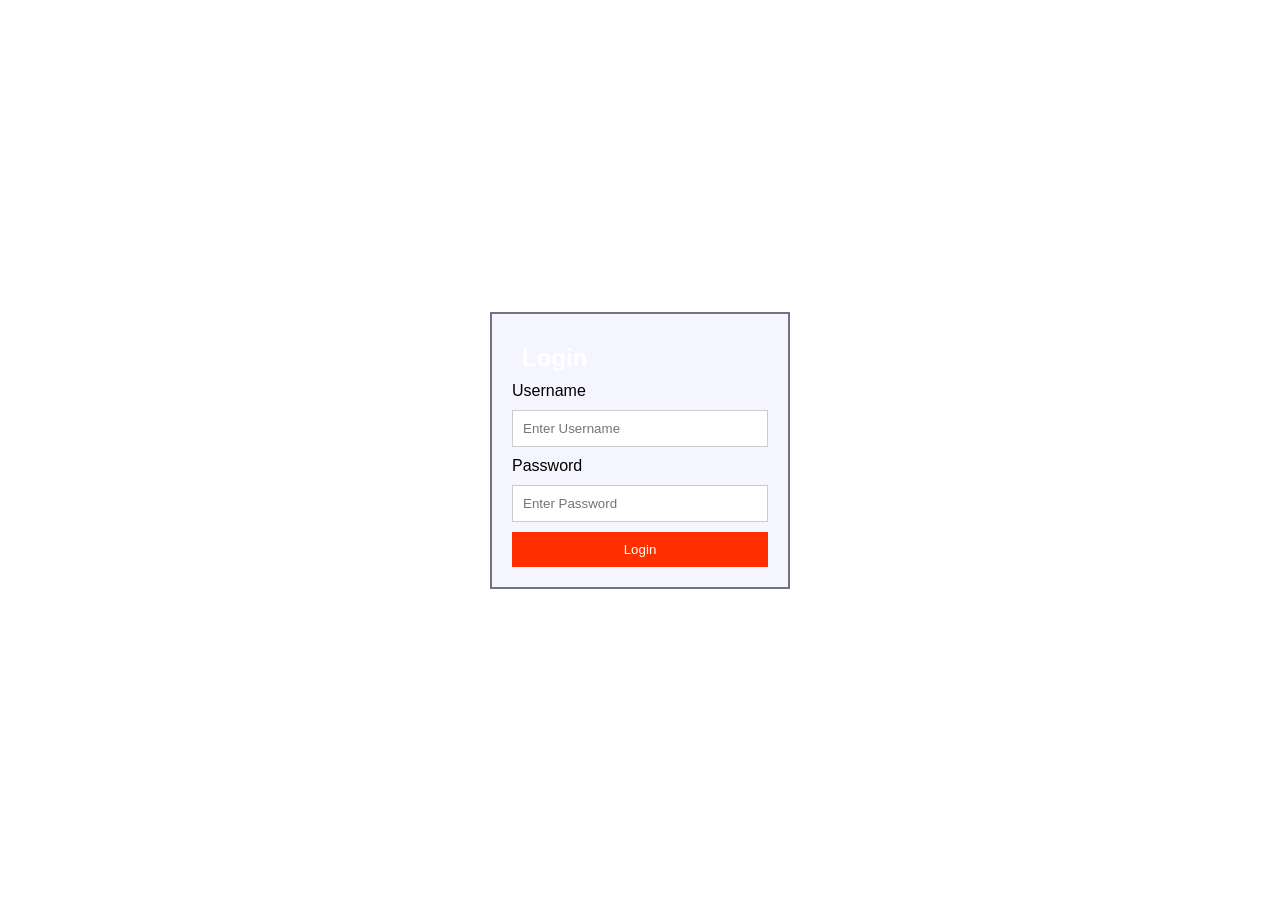
<file: index.html>
<!DOCTYPE html>
<html lang="en">
<head>
    <meta charset="UTF-8">
    <meta name="viewport" content="width=device-width, initial-scale=1.0">
    <title>ACTIVITY 6 & 7</title>

    <style>

        *{
            margin:0;
            padding:0;
            box-sizing:border-box;
        }

        body{
            font-family: Arial, sans-serif;
        }


        .login-page{
            min-height:100vh;
            background-image:url("https://media.tenor.com/B1hgrTzt3osAAAAe/take-note.png");
            background-repeat:no-repeat;
            background-size:cover;
            background-position:center;

            display:flex;
            justify-content:center;
            align-items:center;
        }

        form{
            width:300px;
            padding:20px;
            background:rgb(245,245,255);
            border:2px solid #727387;
        }

        input{
            width:100%;
            padding:10px;
            margin:10px 0;
            border:1px solid #ccc;
        }

        button{
            width:100%;
            padding:10px;
            background:rgb(255,47,0);
            color:white;
            border:none;
            cursor:pointer;
        }

        button:hover{
            background:rgb(238,42,3);
        }


        .pagination-page{
            min-height:100vh;
            background-image:url("https://i.pinimg.com/736x/46/2c/d7/462cd7b7c5e3fd2738f520e222291fbd.jpg");
            background-repeat:no-repeat;
            background-size:cover;
            background-position:center;

            display:none;
            flex-direction:column;
            justify-content:center;
            align-items:center;
        }

        h1, h2{
            color:white;
            margin:10px;
        }

        .content{
            text-align:center;
            margin-top:20px;
        }

        .link-btn{
            display:block;
            width:200px;
            margin:10px auto;
            padding:12px;
            text-decoration:none;
            background:white;
            color:black;
            border-radius:5px;
            text-align:center;
        }

        .link-btn:hover{
            background:black;
            color:white;
        }

    </style>
</head>

<body>

    <div class="login-page" id="loginPage">

        <form id="loginForm">

            <h2>Login</h2>

            <label>Username</label>
            <input type="text" placeholder="Enter Username" required>

            <label>Password</label>
            <input type="password" placeholder="Enter Password" required>

            <button type="submit">Login</button>

        </form>

    </div>

    <div class="pagination-page" id="paginationPage">

        <h1>PAGINATION</h1>
        <h2>Activities 2 - 5!</h2>

        <div class="content">

            <a href="ACT2.html" class="link-btn">
                Activity 2
            </a>

            <a href="ACT3.html" class="link-btn">
                Activity 3
            </a>

            <a href="ACT4.html" class="link-btn">
                Activity 4
            </a>

            <a href="ACT5.html" class="link-btn">
                Activity 5
            </a>

        </div>

    </div>

    <script>

        const loginForm = document.getElementById("loginForm");
        const loginPage = document.getElementById("loginPage");
        const paginationPage = document.getElementById("paginationPage");

        loginForm.addEventListener("submit", function(event){

            event.preventDefault();

            loginPage.style.display = "none";
            paginationPage.style.display = "flex";

        });

    </script>

</body>
</html>
</file>
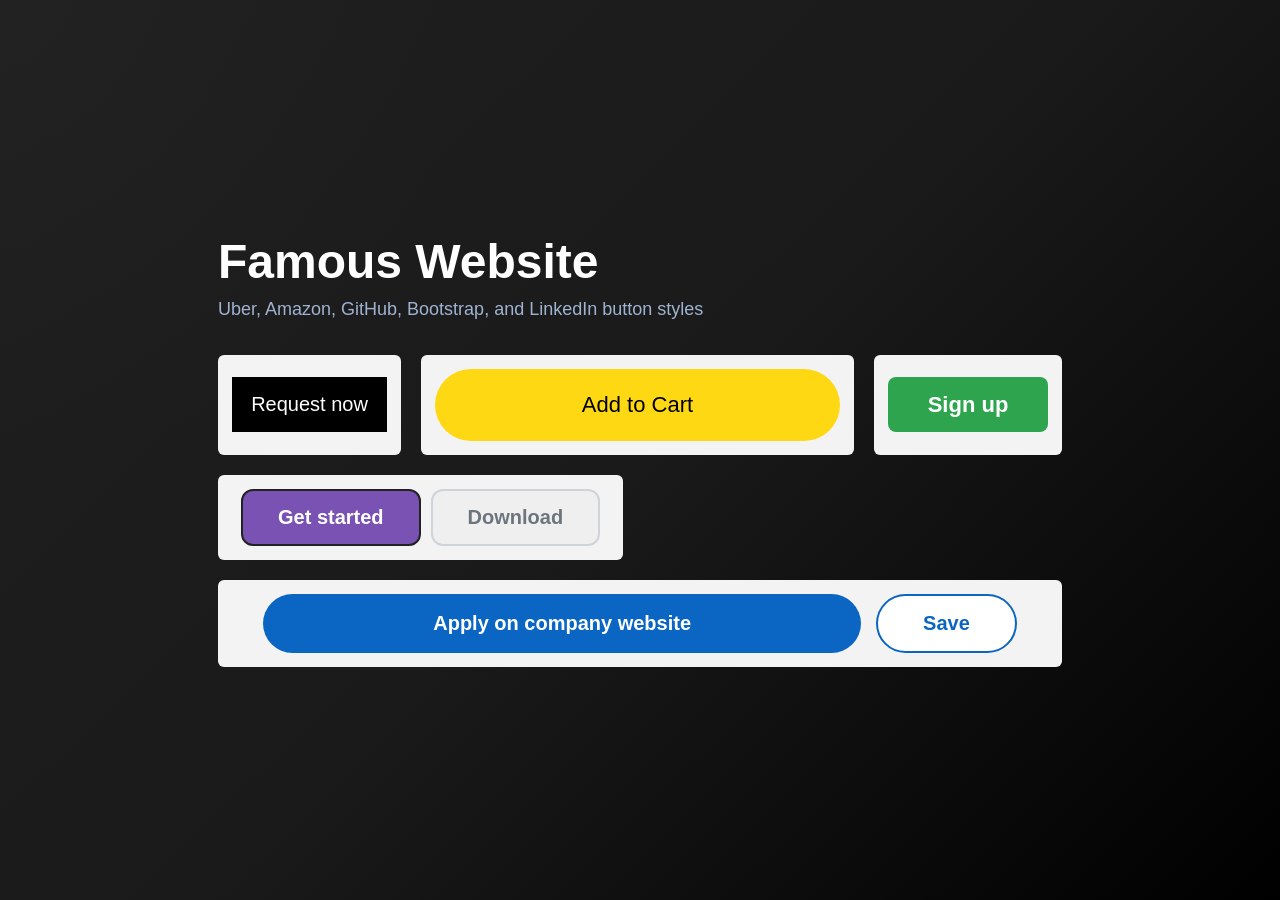
<file: ACT2.html>
<!DOCTYPE html>
<html lang="en">
<head>
<meta charset="UTF-8">
<meta name="viewport" content="width=device-width, initial-scale=1.0">
<title>Famous Website Buttons</title>

<style>

*{
    margin:0;
    padding:0;
    box-sizing:border-box;
    font-family:Arial, Helvetica, sans-serif;
}

body{
    height:100vh;

    background-color:#3d3d3d;

    background-image:
    radial-gradient(circle at top left,
    rgba(70, 70, 70, 0.08),
    transparent 30%),

    linear-gradient(
    135deg,
    #1f1f1f,
    #1a1a1a,
    #000000
    );

    display:flex;
    justify-content:center;
    align-items:center;
}

.container h1{
    color:white;
    font-size:48px;
    margin-bottom:10px;
}

.container p{
    color:#9fb3d1;
    margin-bottom:35px;
    font-size:18px;
}

.top-row{
    display:flex;
    gap:20px;
    margin-bottom:20px;
}

.box{
    flex:1;

    background:#f3f3f3;

    padding:14px;

    border-radius:6px;

    display:flex;
    justify-content:center;
    align-items:center;
}

.middle-row{
    width:48%;
    margin-bottom:20px;
}

.bottom-row{
    width:100%;
}

.uber-btn{
    background:black;
    color:white;
    border:none;

    width:155px;
    height:55px;

    font-size:20px;
    cursor:pointer;
}

.amazon-btn{
    background:rgb(255,216,20);
    color:black;
    border:none;

    width:405px;
    height:72px;

    border-radius:36px;

    font-size:22px;
    cursor:pointer;
}

.github-btn{
    background:rgb(46,164,79);
    color:white;
    border:none;

    width:160px;
    height:55px;

    border-radius:8px;

    font-size:22px;
    font-weight:bold;
    cursor:pointer;
}

.bootstrap1{
    background:rgb(121,82,179);
    color:white;
    border:2px solid #222;
    padding:15px 35px;
    border-radius:12px;
    font-size:20px;
    font-weight:bold;
    margin-right:10px;
    cursor:pointer;
}

.bootstrap2{
    background:#efefef;
    color:rgb(108,117,125);
    border:2px solid #cfd4da;
    padding:15px 35px;
    border-radius:12px;
    font-size:20px;
    font-weight:bold;
    cursor:pointer;
}

.linkedin1{
    background:rgb(10,102,194);
    color:white;
    border:none;
    padding:18px 170px;
    border-radius:40px;
    font-size:20px;
    font-weight:bold;
    margin-right:15px;
    cursor:pointer;
}

.linkedin2{
    background:white;
    color:rgb(10,102,194);
    border:2px solid rgb(10,102,194);
    padding:16px 45px;
    border-radius:40px;
    font-size:20px;
    font-weight:bold;
    cursor:pointer;
}

</style>
</head>

<body>

<div class="container">

    <h1>Famous Website</h1>

    <p>
        Uber, Amazon, GitHub, Bootstrap, and LinkedIn button styles
    </p>

    <div class="top-row">

        <div class="box">
            <button class="uber-btn">
                Request now
            </button>
        </div>

        <div class="box">
            <button class="amazon-btn">
                Add to Cart
            </button>
        </div>

        <div class="box">
            <button class="github-btn">
                Sign up
            </button>
        </div>

    </div>

    <div class="middle-row box">

        <button class="bootstrap1">
            Get started
        </button>

        <button class="bootstrap2">
            Download
        </button>

    </div>

    <div class="bottom-row box">

        <button class="linkedin1">
            Apply on company website
        </button>

        <button class="linkedin2">
            Save
        </button>

    </div>

</div>

</body>
</html>
</file>
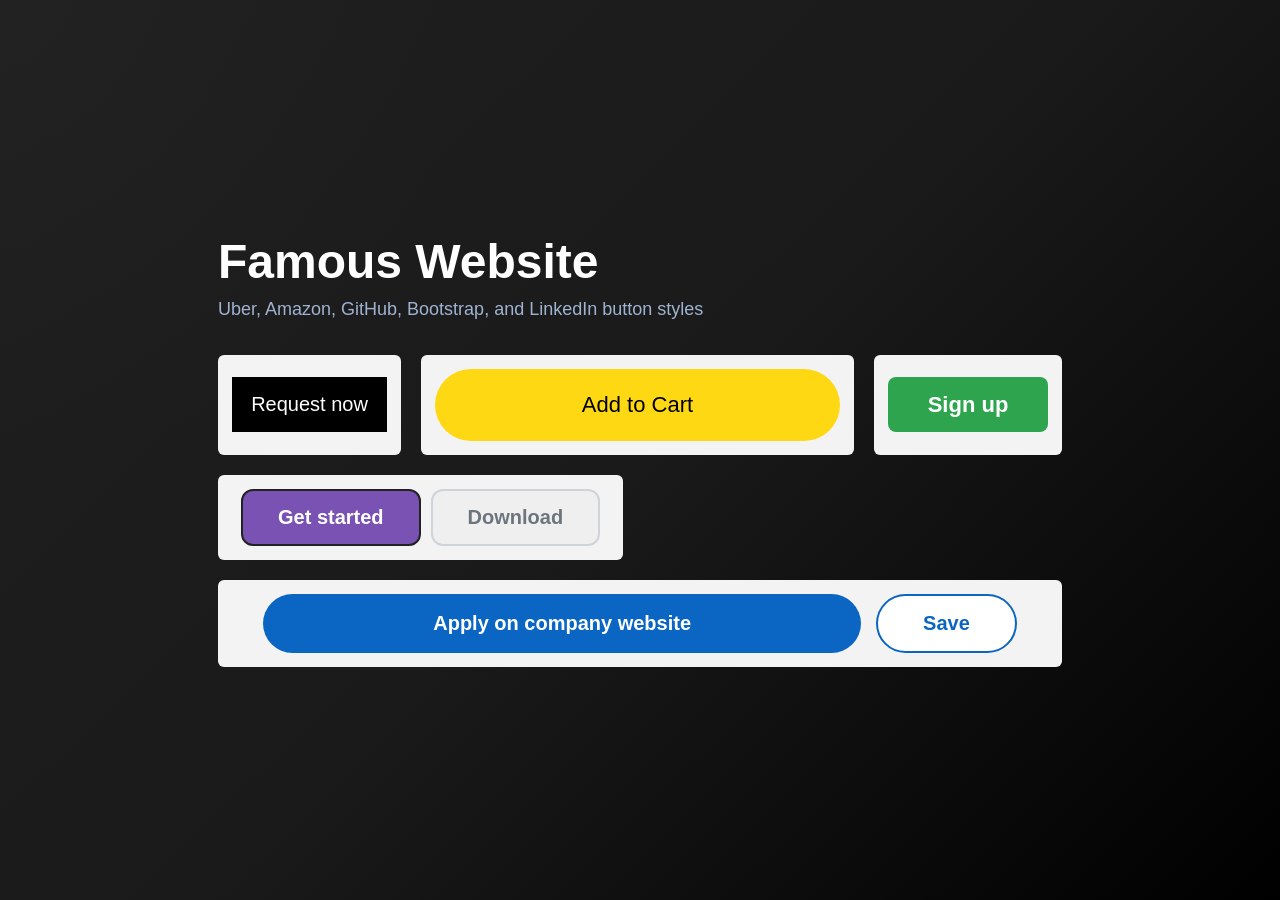
<file: ACT3.html>
<!DOCTYPE html>
<html lang="en">
<head>
<meta charset="UTF-8">
<meta name="viewport" content="width=device-width, initial-scale=1.0">
<title>Famous Website Buttons</title>

<style>

*{
    margin:0;
    padding:0;
    box-sizing:border-box;
    font-family:Arial, Helvetica, sans-serif;
}

button{
    transition:all 0.2s ease;
}

body{
    height:100vh;

        background-color:#3d3d3d;

         background-image:
            radial-gradient(circle at top left,
             rgba(70, 70, 70, 0.08),
            transparent 30%),

            linear-gradient(
            135deg,
             #1f1f1f,
             #1a1a1a,
             #000000
            );

    display:flex;
    justify-content:center;
    align-items:center;
}

.container h1{
    color:white;
    font-size:48px;
    margin-bottom:10px;
}

.container p{
    color:#9fb3d1;
    margin-bottom:35px;
    font-size:18px;
}

.top-row{
    display:flex;
    gap:20px;
    margin-bottom:20px;
}

.box{
    flex:1;

    background:#f3f3f3;

    padding:14px;

    border-radius:6px;

    display:flex;
    justify-content:center;
    align-items:center;
}

.middle-row{
    width:48%;
    margin-bottom:20px;
}

.bottom-row{
    width:100%;
}

.uber-btn{
    background:black;
    color:white;
    border:none;

    width:155px;
    height:55px;

    font-size:20px;
    cursor:pointer;
}

.amazon-btn{
    background:rgb(255,216,20);
    color:black;
    border:none;

    width:405px;
    height:72px;

    border-radius:36px;

    font-size:22px;
    cursor:pointer;
}

.github-btn{
    background:rgb(46,164,79);
    color:white;
    border:none;

    width:160px;
    height:55px;

    border-radius:8px;

    font-size:22px;
    font-weight:bold;
    cursor:pointer;
}

.bootstrap1{
    background:rgb(121,82,179);
    color:white;
    border:2px solid #222;
    padding:15px 35px;
    border-radius:12px;
    font-size:20px;
    font-weight:bold;
    margin-right:10px;
    cursor:pointer;
}

.bootstrap2{
    background:#efefef;
    color:rgb(108,117,125);
    border:2px solid #cfd4da;
    padding:15px 35px;
    border-radius:12px;
    font-size:20px;
    font-weight:bold;
    cursor:pointer;
}

.linkedin1{
    background:rgb(10,102,194);
    color:white;
    border:none;
    padding:18px 170px;
    border-radius:40px;
    font-size:20px;
    font-weight:bold;
    margin-right:15px;
    cursor:pointer;
}

.linkedin2{
    background:white;
    color:rgb(10,102,194);
    border:2px solid rgb(10,102,194);
    padding:16px 45px;
    border-radius:40px;
    font-size:20px;
    font-weight:bold;
    cursor:pointer;
}

.uber-btn:hover{
    opacity:0.8;
}

.amazon-btn:hover{
    background:rgb(245,205,3);
}

.github-btn:hover{
    box-shadow:0 0 10px rgba(46,164,79,0.6);
}

.bootstrap1:hover{
    background:rgb(101,62,159);
}

.bootstrap2:hover{
    background:rgb(108,117,125);
    color:white;
}

.linkedin1:hover{
    background:rgb(0,85,170);
}

.linkedin2:hover{
    border-width:3px;
    background:rgba(10,102,194,0.05);
}

</style>
</head>

<body>

<div class="container">

    <h1>Famous Website</h1>

    <p>
        Uber, Amazon, GitHub, Bootstrap, and LinkedIn button styles
    </p>

    <div class="top-row">

        <div class="box">
            <button class="uber-btn">
                Request now
            </button>
        </div>

        <div class="box">
            <button class="amazon-btn">
                Add to Cart
            </button>
        </div>

        <div class="box">
            <button class="github-btn">
                Sign up
            </button>
        </div>

    </div>

    <div class="middle-row box">

        <button class="bootstrap1">
            Get started
        </button>

        <button class="bootstrap2">
            Download
        </button>

    </div>

    <div class="bottom-row box">

        <button class="linkedin1">
            Apply on company website
        </button>

        <button class="linkedin2">
            Save
        </button>

    </div>

</div>

</body>
</html>
</file>
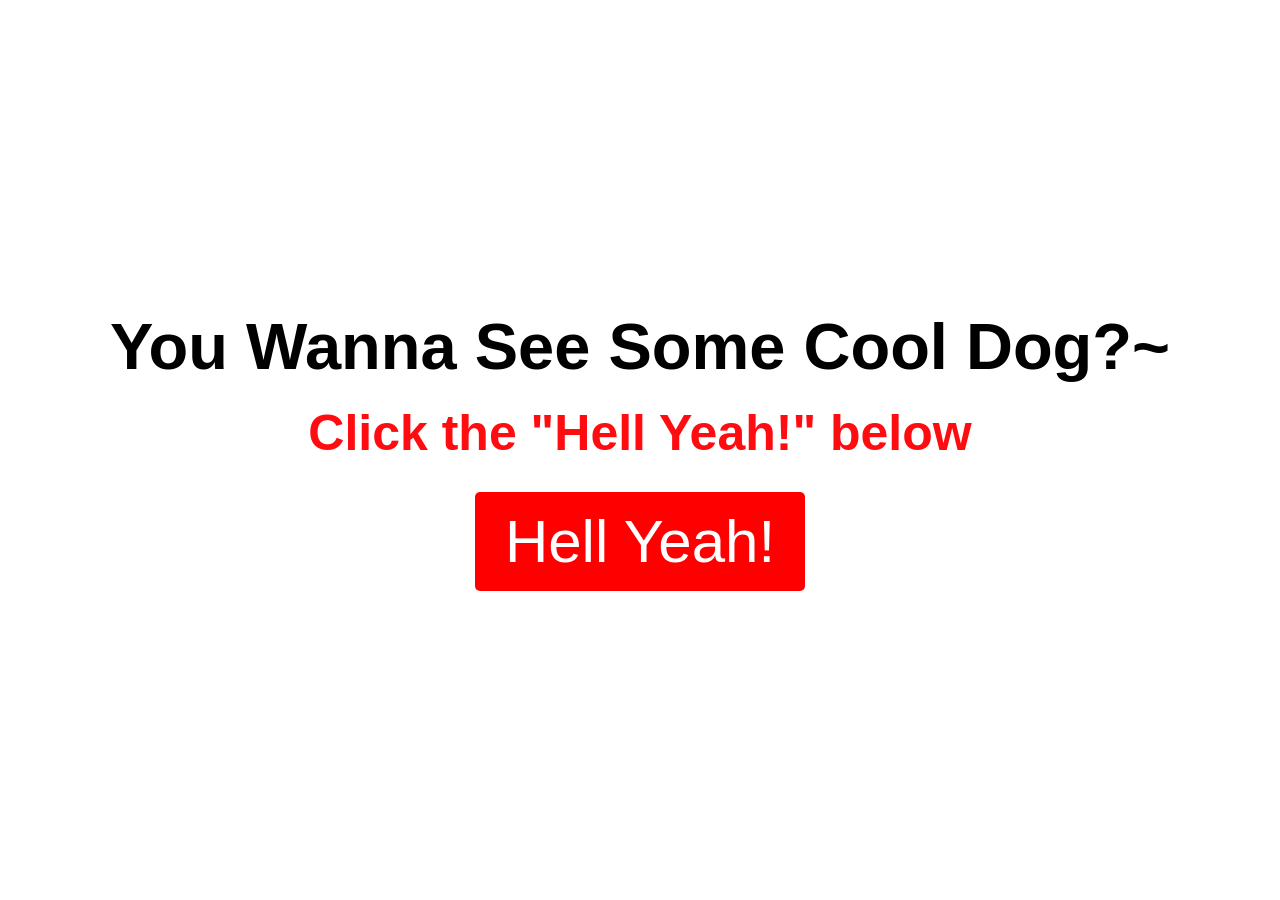
<file: ACT5.html>
<!DOCTYPE html>
<html lang="en">
<head>
    <meta charset="UTF-8">
    <meta name="viewport" content="width=device-width, initial-scale=1.0">
    <title>ACTIVITY 5</title>
    <link rel="stylesheet" text=href="css/style.css">
</head>
<body>
    <div class="hero">
        <div class="content">
            <h1> You Wanna See Some Cool Dog?~ </h1>
            <h2>  Click the "Hell Yeah!" below </h2>
            <a href="https://i.pinimg.com/736x/f7/ad/11/f7ad113b9bdb77c2763387af18bae787.jpg" class="button" target="_blank">
                 Hell Yeah!
            </a>
        </div>
    </div>
    <style>
    * {
        margin: 0;
        padding: 0;
        box-sizing: border-box;
        font-family: 'Franklin Gothic Medium', 'Arial Narrow', Arial, sans-serif;
    }
    .hero {
        min-height: 100vh;
        background-image: url(https://s3.envato.com/files/263200089/evil%20emoticon%20with%20wringing%20hands%20preview.jpg);
        background-repeat: no-repeat;
        background-size: cover;
        background-position: center;
        display: flex;
        align-items: center;
        justify-content: center;
    }
    .content {
        text-align: center;
    }
    .content h1 {
        font-size: 65px;
        color: rgb(0, 0, 0);
        margin-bottom: 20px;
    }
    .content h2 {
        font-size: 50px;
        color: rgb(255, 12, 17);
        margin-bottom: 30px;
    }
    .content .button {
        display: inline-block;
        padding: 15px 30px;
        font-size: 60px;
        color: white;
        background-color: rgb(255, 0, 0);
        text-decoration: none;
        border-radius: 5px;
        transition: background-color 0.3s ease;
    }
    .content .button:hover {
        background-color: rgb(4, 75, 255);
    }
</style>
</body>
</html>
</file>
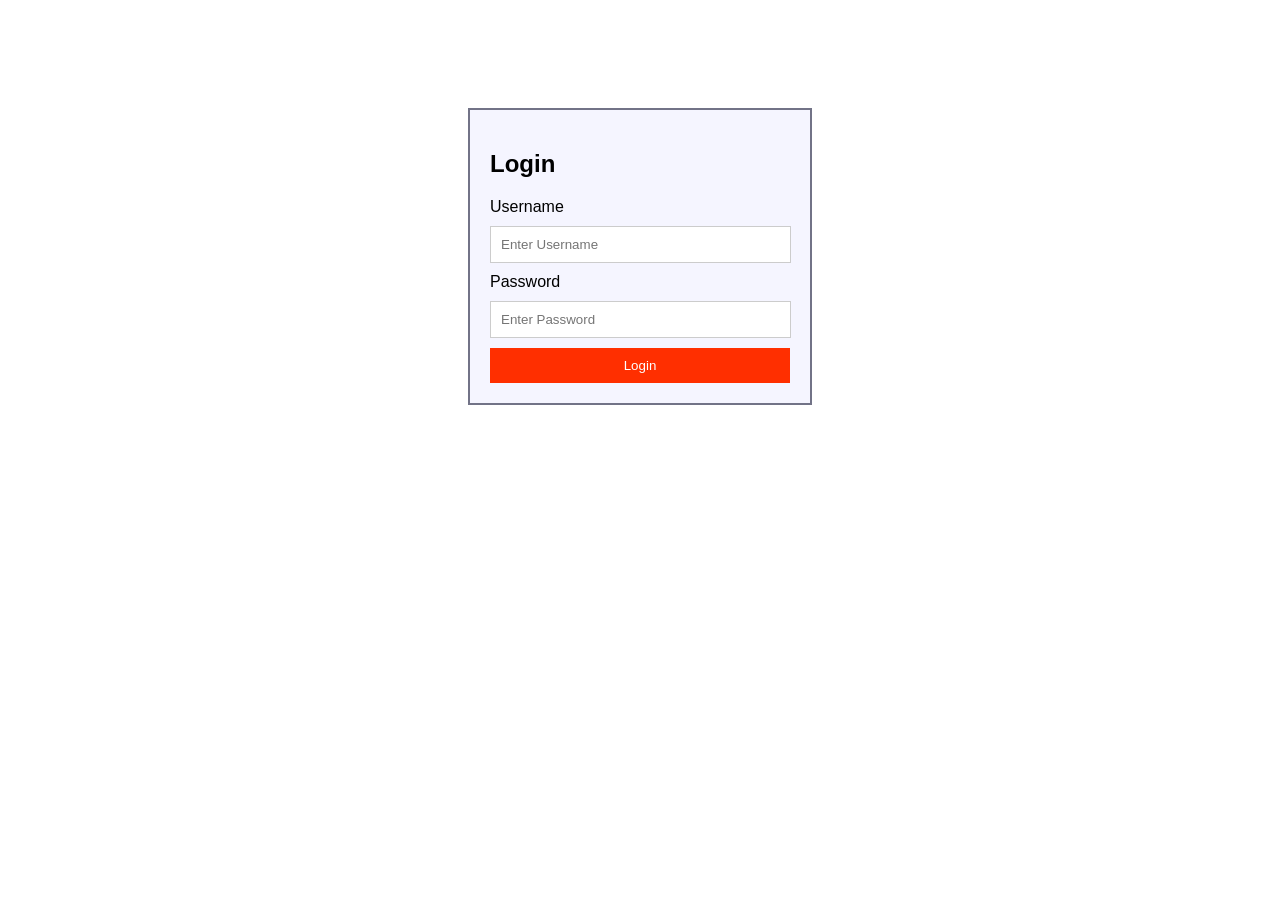
<file: ACT6.html>
<!DOCTYPE html>
<html lang="en">
<head>
    <meta charset="UTF-8">
    <meta name="viewport" content="width=device-width, initial-scale=1.0">
    <title>ACTIVITY 6</title>

    <style>
        body {
            font-family: Arial, sans-serif;
            background-image: url("https://media.tenor.com/B1hgrTzt3osAAAAe/take-note.png");
            background-repeat: no-repeat;
            background-size: cover;
            background-position: center;
            display: flex;
            align-items: center;
            justify-content: center;
        }

        form {
            width: 300px;
            margin: 100px auto;
            padding: 20px;
            background: rgb(245, 245, 255);
            border: 2px solid #727387;
        }

        input {
            width: 93%;
            padding: 10px;
            margin: 10px 0%;
            border: 1px solid #ccc;
        }

        button {
            width: 100%;
            padding: 10px;
            background: rgb(255, 47, 0);
            color: white;
            border: none;
        }

        button:hover {
            background: rgb(238, 42, 3);
        }


    </style>
</head>
<body>

    <form>
        <h2>Login</h2>

        <label>Username</label>
        <input type="text" placeholder="Enter Username">

        <label>Password</label>
        <input type="password" placeholder="Enter Password">

        <button type="submit">Login</button>
    </form>

</body>
</html>
</file>
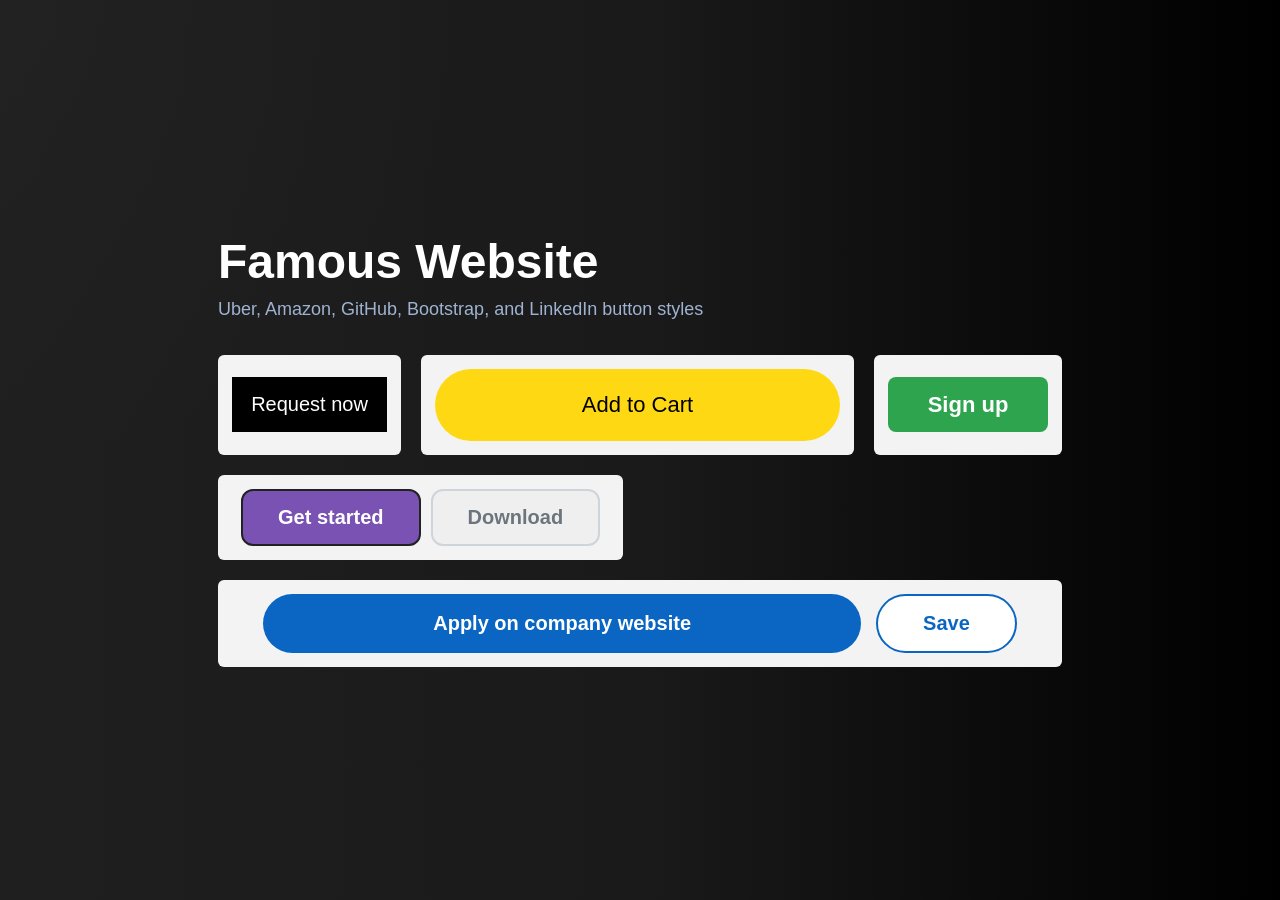
<file: ACT67/ACT2.html>
<!DOCTYPE html>
<html lang="en">
<head>
<meta charset="UTF-8">
<meta name="viewport" content="width=device-width, initial-scale=1.0">
<title>Famous Website Buttons</title>

    <style>
        *{
            margin:0;
            padding:0;
            box-sizing:border-box;
            font-family:Arial, Helvetica, sans-serif;
        }

        body{
            height:100vh;
            background-color:#3d3d3d;
            background-image:
            radial-gradient(circle at top left,
            rgba(70, 70, 70, 0.08),
            transparent 30%),
            linear-gradient(
            90deg,
            #1f1f1f,
            #1a1a1a,
            #000000
            );

            display:flex;
            justify-content:center;
            align-items:center;
        }

        .container h1{
            color:white;
            font-size:48px;
            margin-bottom:10px;
        }

        .container p{
            color:#9fb3d1;
            margin-bottom:35px;
            font-size:18px;
        }

        .top-row{
            display:flex;
            gap:20px;
            margin-bottom:20px;
        }

        .box{
            flex:1;
            background:#f3f3f3;
            padding:14px;
            border-radius:6px;
            display:flex;
            justify-content:center;
            align-items:center;
        }

        .middle-row{
            width:48%;
            margin-bottom:20px;
        }

        .bottom-row{
            width:100%;
        }

        .uber-btn{
            background:black;
            color:white;
            border:none;
            width:155px;
            height:55px;
            font-size:20px;
            cursor:pointer;
        }

        .amazon-btn{
            background:rgb(255,216,20);
            color:black;
            border:none;
            width:405px;
            height:72px;
            border-radius:36px;
            font-size:22px;
            cursor:pointer;
        }

        .github-btn{
            background:rgb(46,164,79);
            color:white;
            border:none;
            width:160px;
            height:55px;
            border-radius:8px;
            font-size:22px;
            font-weight:bold;
            cursor:pointer;
        }

        .bootstrap1{
            background:rgb(121,82,179);
            color:white;
            border:2px solid #222;
            padding:15px 35px;
            border-radius:12px;
            font-size:20px;
            font-weight:bold;
            margin-right:10px;
            cursor:pointer;
        }

        .bootstrap2{
            background:#efefef;
            color:rgb(108,117,125);
            border:2px solid #cfd4da;
            padding:15px 35px;
            border-radius:12px;
            font-size:20px;
            font-weight:bold;
            cursor:pointer;
        }

        .linkedin1{
            background:rgb(10,102,194);
            color:white;
            border:none;
            padding:18px 170px;
            border-radius:40px;
            font-size:20px;
            font-weight:bold;
            margin-right:15px;
            cursor:pointer;
        }

        .linkedin2{
            background:white;
            color:rgb(10,102,194);
            border:2px solid rgb(10,102,194);
            padding:16px 45px;
            border-radius:40px;
            font-size:20px;
            font-weight:bold;
            cursor:pointer;
        }

</style>

</head>

<body>

<div class="container">

    <h1>Famous Website</h1>
        <p>
            Uber, Amazon, GitHub, Bootstrap, and LinkedIn button styles
        </p>

    <div class="top-row">
        <div class="box">
            <button class="uber-btn">
                Request now
            </button>
        </div>
        <div class="box">
            <button class="amazon-btn">
                Add to Cart
            </button>
        </div>
        <div class="box">
            <button class="github-btn">
                Sign up
            </button>
        </div>
    </div>

    <div class="middle-row box">
        <button class="bootstrap1">
            Get started
        </button>
        <button class="bootstrap2">
            Download
        </button>
    </div>

    <div class="bottom-row box">
        <button class="linkedin1">
            Apply on company website
        </button>

        <button class="linkedin2">
            Save
        </button>
    </div>
</div>

</body>
</html>
</file>
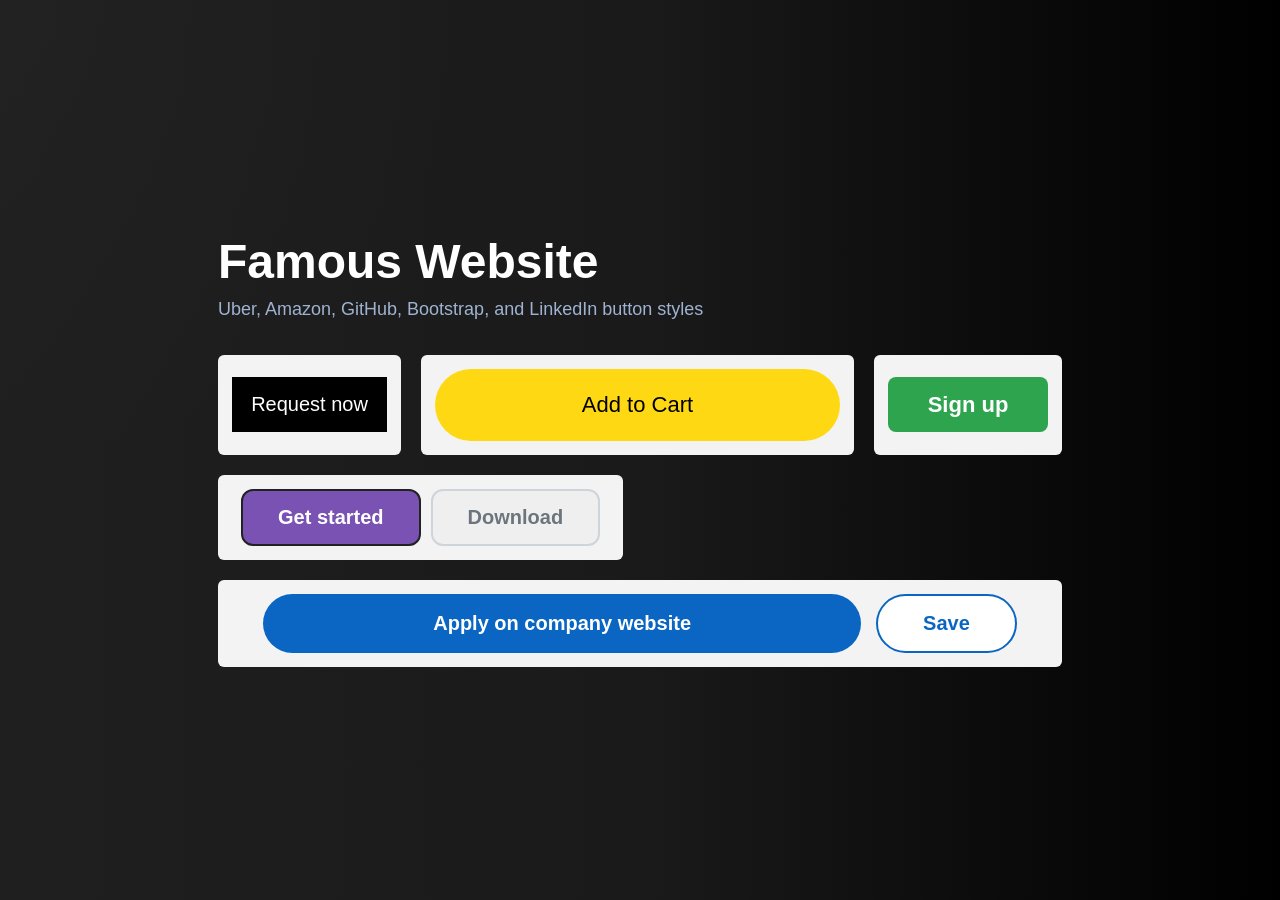
<file: ACT67/ACT3.html>
<!DOCTYPE html>
<html lang="en">
<head>
<meta charset="UTF-8">
<meta name="viewport" content="width=device-width, initial-scale=1.0">
<title>Famous Website Buttons</title>

    <style>
        *{
            margin:0;
            padding:0;
            box-sizing:border-box;
            font-family:Arial, Helvetica, sans-serif;
        }

        button{
            transition:all 0.2s ease;
        }

        body{
            height:100vh;
            background-color:#3d3d3d;
            background-image:
            radial-gradient(circle at top left,
            rgba(70, 70, 70, 0.08),
            transparent 30%),
            linear-gradient(
            90deg,
            #1f1f1f,
            #1a1a1a,
            #000000
            );

            display:flex;
            justify-content:center;
            align-items:center;
        }
        .container h1{
            color:white;
            font-size:48px;
            margin-bottom:10px;
        }

        .container p{
            color:#9fb3d1;
            margin-bottom:35px;
            font-size:18px;
        }

        .top-row{
            display:flex;
            gap:20px;
            margin-bottom:20px;
        }

        .box{
            flex:1;
            background:#f3f3f3;
            padding:14px;
            border-radius:6px;
            display:flex;
            justify-content:center;
            align-items:center;
        }

        .middle-row{
            width:48%;
            margin-bottom:20px;
        }

        .bottom-row{
            width:100%;
        }

        .uber-btn{
            background:black;
            color:white;
            border:none;
            width:155px;
            height:55px;
            font-size:20px;
            cursor:pointer;
        }

        .amazon-btn{
            background:rgb(255,216,20);
            color:black;
            border:none;
            width:405px;
            height:72px;
            border-radius:36px;
            font-size:22px;
            cursor:pointer;
        }

        .github-btn{
            background:rgb(46,164,79);
            color:white;
            border:none;
            width:160px;
            height:55px;
            border-radius:8px;
            font-size:22px;
            font-weight:bold;
            cursor:pointer;
        }

        .bootstrap1{
            background:rgb(121,82,179);
            color:white;
            border:2px solid #222;
            padding:15px 35px;
            border-radius:12px;
            font-size:20px;
            font-weight:bold;
            margin-right:10px;
            cursor:pointer;
        }

        .bootstrap2{
            background:#efefef;
            color:rgb(108,117,125);
            border:2px solid #cfd4da;
            padding:15px 35px;
            border-radius:12px;
            font-size:20px;
            font-weight:bold;
            cursor:pointer;
        }

        .linkedin1{
            background:rgb(10,102,194);
            color:white;
            border:none;
            padding:18px 170px;
            border-radius:40px;
            font-size:20px;
            font-weight:bold;
            margin-right:15px;
            cursor:pointer;
        }

        .linkedin2{
            background:white;
            color:rgb(10,102,194);
            border:2px solid rgb(10,102,194);
            padding:16px 45px;
            border-radius:40px;
            font-size:20px;
            font-weight:bold;
            cursor:pointer;
        }

        .uber-btn:hover{
            opacity:0.8;
        }

        .amazon-btn:hover{
            background:rgb(230, 192, 0);
        }

        .github-btn:hover{
            box-shadow:0 0 10px rgba(46,164,79,0.6);
        }

        .bootstrap1:hover{
            background:rgb(101,62,159);
        }

        .bootstrap2:hover{
            background:rgb(108,117,125);
            color:white;
        }

        .linkedin1:hover{
            background:rgb(0,85,170);
        }

        .linkedin2:hover{
            border-width:3px;
            background:rgba(10,102,194,0.05);
        }
    </style>

</head>

<body>

<div class="container">

    <h1>Famous Website</h1>

    <p>
        Uber, Amazon, GitHub, Bootstrap, and LinkedIn button styles
    </p>

    <div class="top-row">
        <div class="box">
            <button class="uber-btn">
                Request now
            </button>
        </div>

        <div class="box">
            <button class="amazon-btn">
                Add to Cart
            </button>
        </div>

        <div class="box">
            <button class="github-btn">
                Sign up
            </button>
        </div>
    </div>

    <div class="middle-row box">
        <button class="bootstrap1">
            Get started
        </button>
        <button class="bootstrap2">
            Download
        </button>
    </div>

    <div class="bottom-row box">
        <button class="linkedin1">
            Apply on company website
        </button>
        <button class="linkedin2">
            Save
        </button>
    </div>
</div>

</body>
</html>
</file>
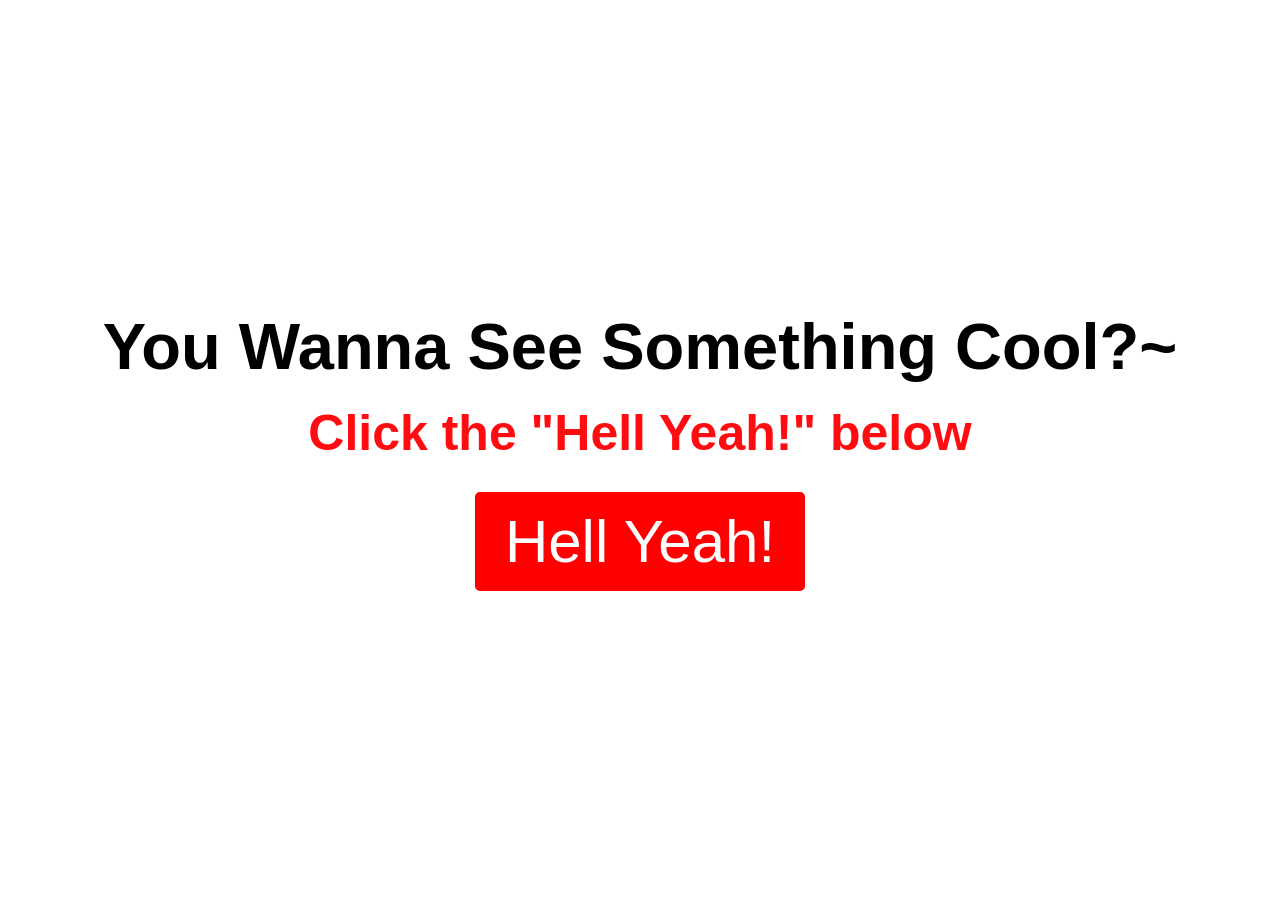
<file: ACT67/ACT5.html>
<!DOCTYPE html>
<html lang="en">
<head>
    <meta charset="UTF-8">
    <meta name="viewport" content="width=device-width, initial-scale=1.0">
    <title>ACTIVITY 5</title>
</head>
<body>
    <div class="hero">
        <div class="content">
            <h1> You Wanna See Something Cool?~ </h1>
            <h2>  Click the "Hell Yeah!" below </h2>
            <a href="https://i.pinimg.com/736x/f7/ad/11/f7ad113b9bdb77c2763387af18bae787.jpg" class="button" target="_blank">
                 Hell Yeah!
            </a>
        </div>
    </div>
<style>
* {
        margin: 0;
        padding: 0;
        box-sizing: border-box;
        font-family: 'Franklin Gothic Medium', 'Arial Narrow', Arial, sans-serif;
    }
    .hero {
        min-height: 100vh;
        background-image: url(https://s3.envato.com/files/263200089/evil%20emoticon%20with%20wringing%20hands%20preview.jpg);
        background-repeat: no-repeat;
        background-size: cover;
        background-position: center;
        display: flex;
        align-items: center;
        justify-content: center;
    }
    .content {
        text-align: center;
    }
    .content h1 {
        font-size: 65px;
        color: rgb(0, 0, 0);
        margin-bottom: 20px;
    }
    .content h2 {
        font-size: 50px;
        color: rgb(255, 12, 17);
        margin-bottom: 30px;
    }
    .content .button {
        display: inline-block;
        padding: 15px 30px;
        font-size: 60px;
        color: white;
        background-color: rgb(255, 0, 0);
        text-decoration: none;
        border-radius: 5px;
        transition: background-color 0.3s ease;
    }
    .content .button:hover {
        background-color: rgb(4, 75, 255);
    }
</style>
</body>
</html>
</file>
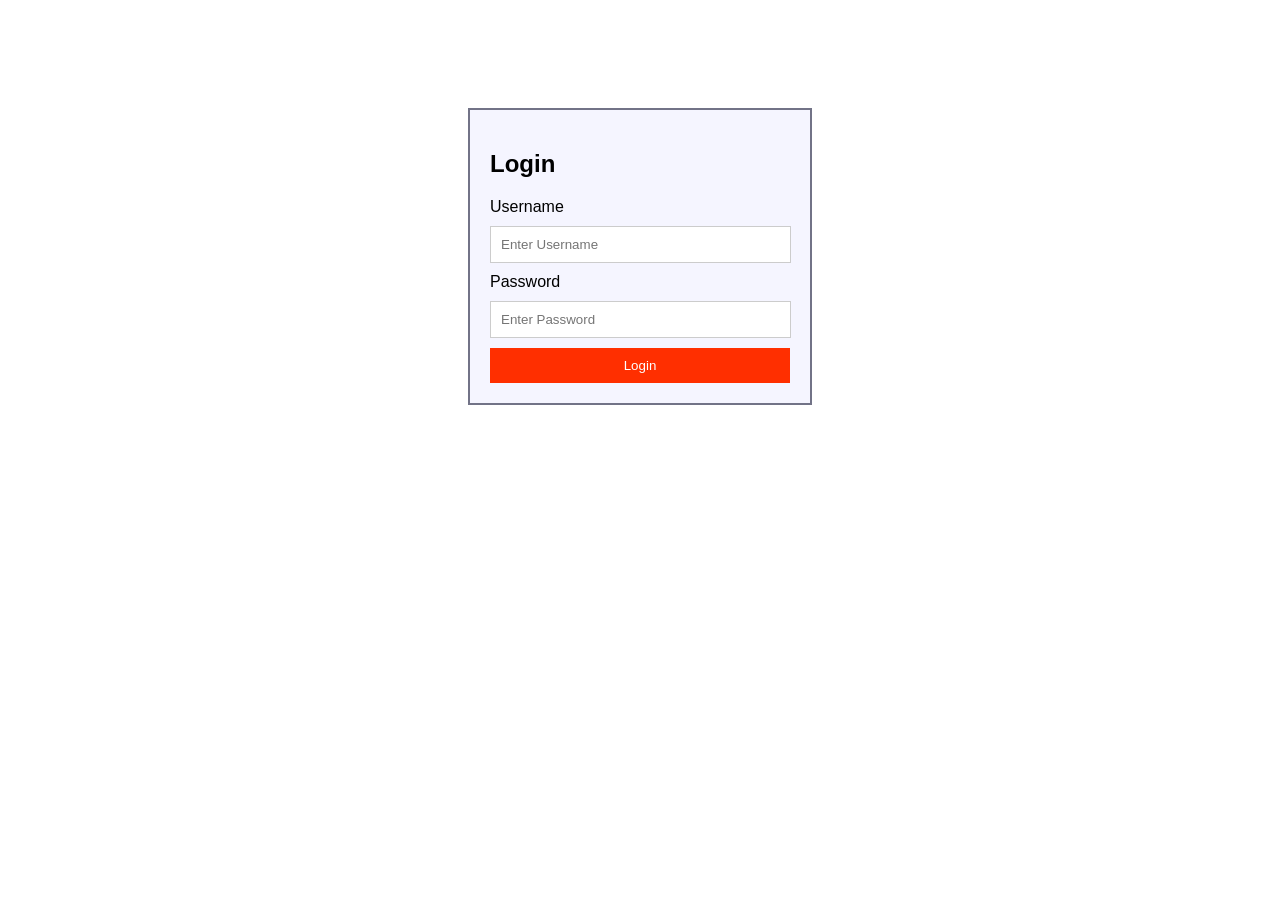
<file: ACT67/ACT6.html>
<!DOCTYPE html>
<html lang="en">
<head>
    <meta charset="UTF-8">
    <meta name="viewport" content="width=device-width, initial-scale=1.0">
    <title>ACTIVITY 6</title>

    <style>
        body {
            font-family: Arial, sans-serif;
            background-image: url("https://media.tenor.com/B1hgrTzt3osAAAAe/take-note.png");
            background-repeat: no-repeat;
            background-size: cover;
            background-position: center;
            display: flex;
            align-items: center;
            justify-content: center;
        }

        form {
            width: 300px;
            margin: 100px auto;
            padding: 20px;
            background: rgb(245, 245, 255);
            border: 2px solid #727387;
        }

        input {
            width: 93%;
            padding: 10px;
            margin: 10px 0%;
            border: 1px solid #ccc;
        }

        button {
            width: 100%;
            padding: 10px;
            background: rgb(255, 47, 0);
            color: white;
            border: none;
        }

        button:hover {
            background: rgb(238, 42, 3);
        }
    </style>
</head>
<body>

    <form>
        <h2>Login</h2>

        <label>Username</label>
        <input type="text" placeholder="Enter Username">

        <label>Password</label>
        <input type="password" placeholder="Enter Password">

        <button type="submit">Login</button>
    </form>

</body>
</html>
</file>
